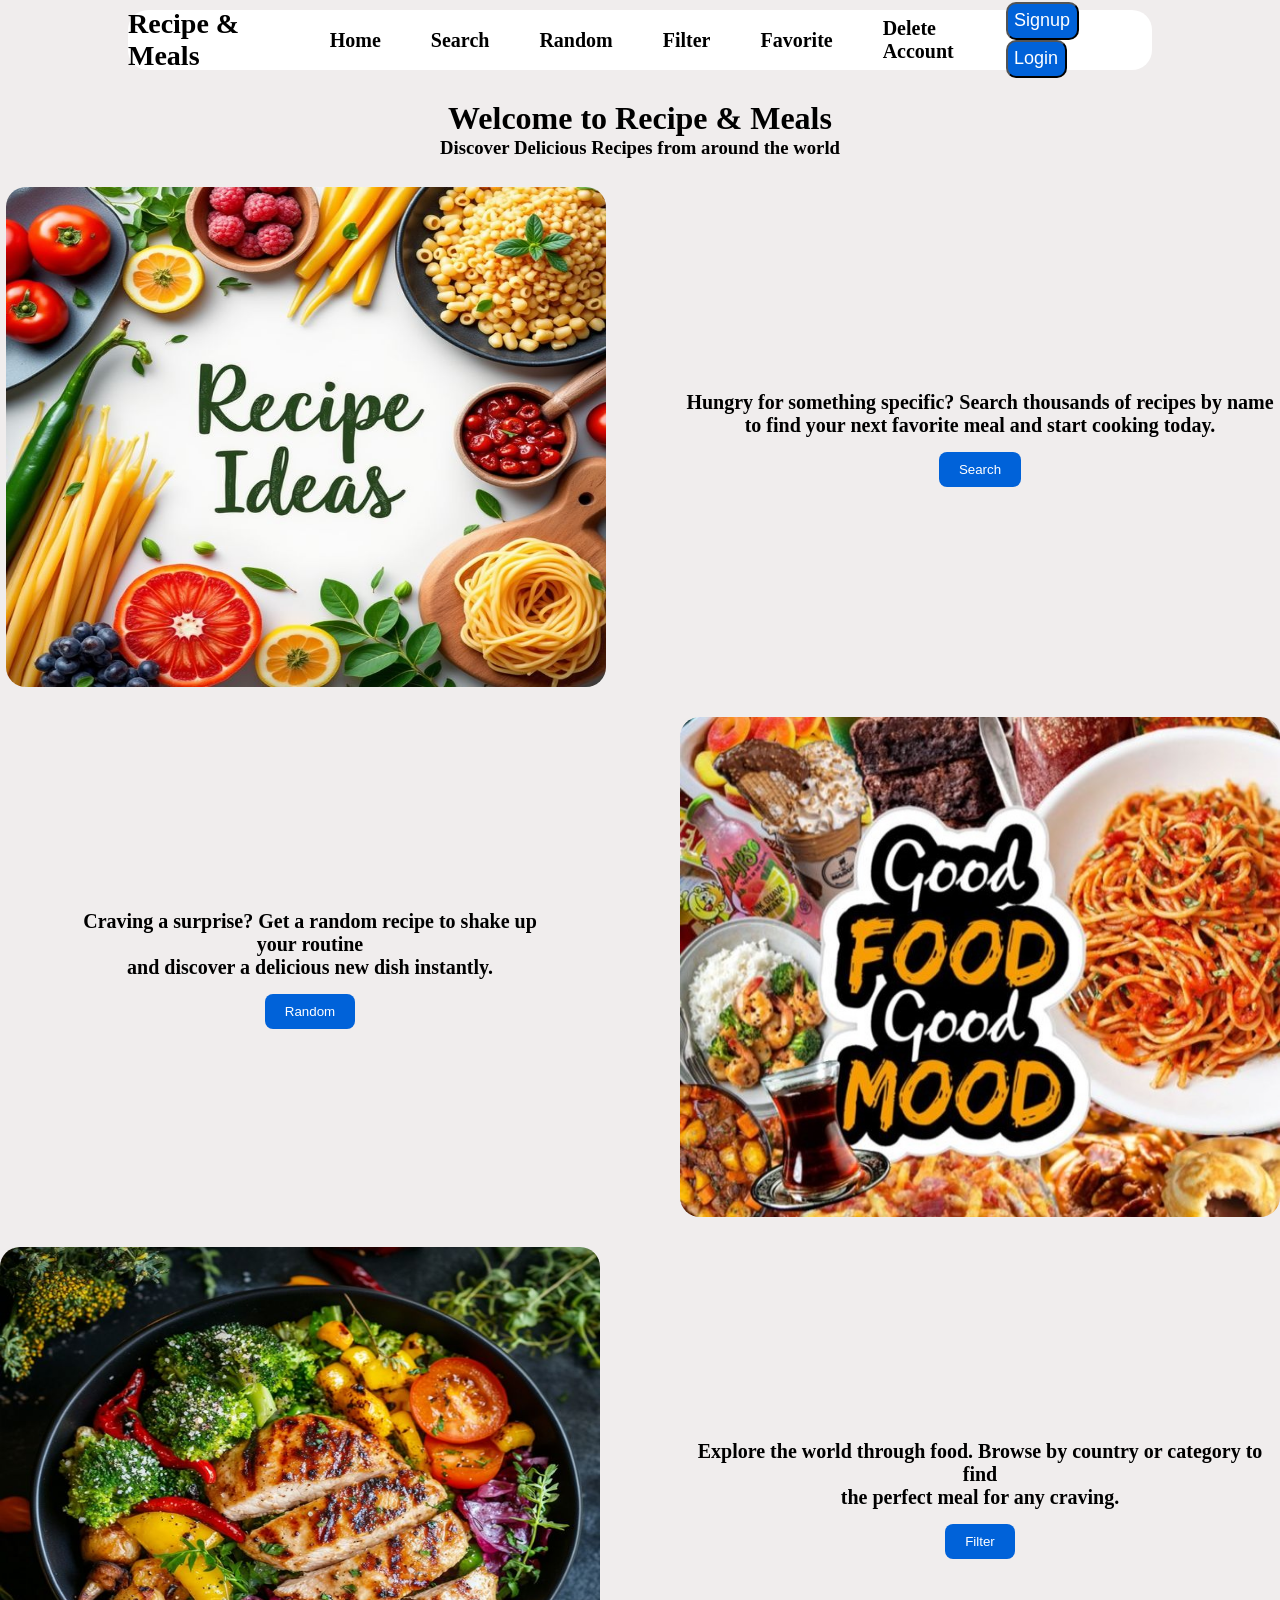
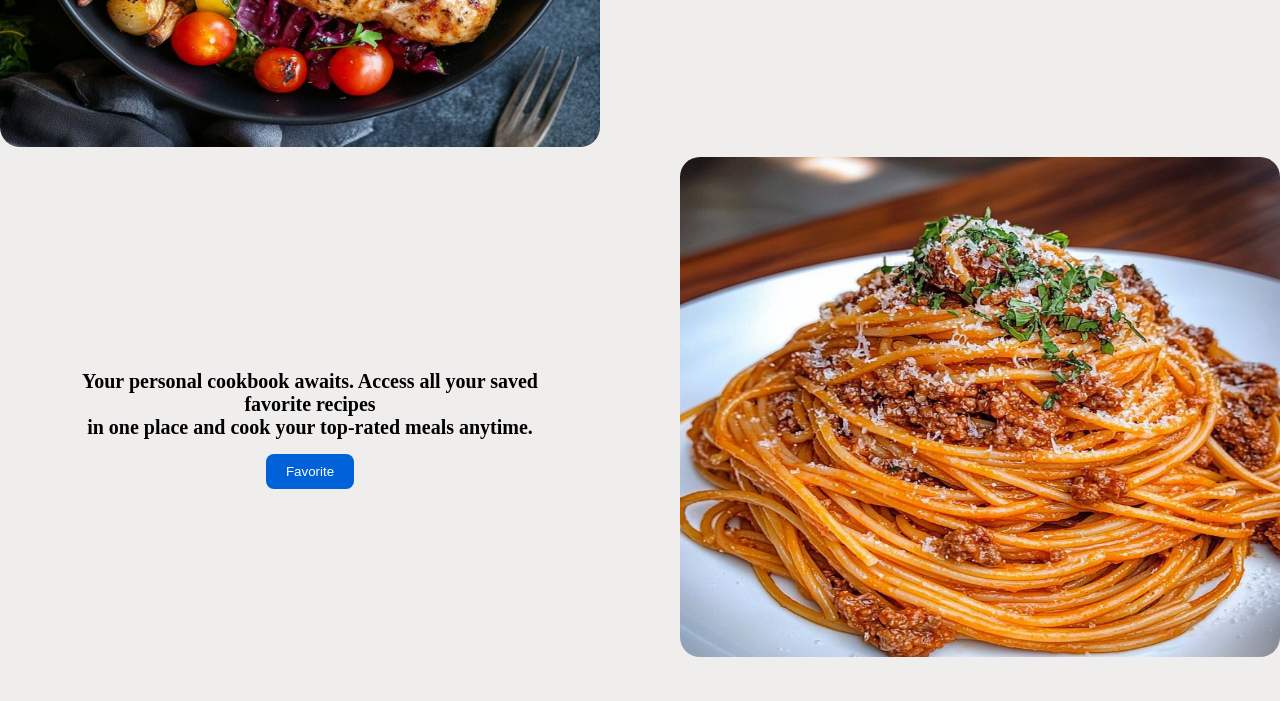
<file: index.html>
<!doctype html>
<html lang="en">
  <head>
    <meta charset="UTF-8" />
    <meta name="viewport" content="width=device-width, initial-scale=1.0" />
    <title>Recipe & Meals App</title>
    <link rel="stylesheet" href="style.css" />
  </head>
  <body>
    <!-- navbar -->
    <nav>
      <div class="full-nav">
        <h3 class="nav_heading">Recipe & Meals</h3>
        <div class="nav_elements">
          <li><a href="index.html">Home</a></li>
          <li><a href="search.html">Search</a></li>
          <li><a href="random.html">Random</a></li>
          <li><a href="filter.html">Filter</a></li>
          <li><a href="favorite.html">Favorite</a></li>
          <li><a href="delete.html">Delete Account</a></li>
        </div>
        <div class="sign-log">
          <a href="signup.html"><button>Signup</button></a>
          <a href="login.html"><button>Login</button></a>
        </div>
      </div>
    </nav>

    <!-- heading after nav -->
    <div class="heading_after_nav">
      <h1>Welcome to Recipe & Meals</h1>
      <h3>Discover Delicious Recipes from around the world</h3>
    </div>

    <!-- page 1 {Seach Recipe}-->

    <div class="first">
      <div><img src="img1.jfif" class="img1" /></div>
      <div class="content_of_first">
        <p class="text_of_first">
          Hungry for something specific? Search thousands of recipes by name
          <br />
          to find your next favorite meal and start cooking today.
        </p>
        <a href="search.html"><button class="special-button">Search</button></a>
      </div>
    </div>

    <!-- page 2 {Random Recipe}-->

    <div class="first">
      <div class="content_of_first" style="margin-right: 140px">
        <p class="text_of_first">
          Craving a surprise? Get a random recipe to shake up your routine
          <br />
          and discover a delicious new dish instantly.
        </p>
        <a href="random.html"><button class="special-button">Random</button></a>
      </div>
      <div><img src="img2.jpg" class="img1" /></div>
    </div>

    <!-- page 3 {Custom Recipe}-->

    <div class="first">
      <div><img src="img3.jfif" class="img1" /></div>
      <div class="content_of_first">
        <p class="text_of_first">
          Explore the world through food. Browse by country or category to find
          <br />
          the perfect meal for any craving.
        </p>
        <a href="filter.html"><button class="special-button">Filter</button></a>
      </div>
    </div>

    <!-- page 4 {favorite Recipe}-->

    <div class="first">
      <div class="content_of_first" style="margin-right: 140px">
        <p class="text_of_first">
          Your personal cookbook awaits. Access all your saved favorite recipes
          <br />
          in one place and cook your top-rated meals anytime.
        </p>
        <a href="favorite.html"
          ><button class="special-button">Favorite</button></a
        >
      </div>
      <div>
        <img src="img4.jfif" class="img1" style="margin-bottom: 40px" />
      </div>
    </div>
    <script src="auth-utils.js"></script>
    <script src="navbar.js"></script>
  </body>
</html>
</file>
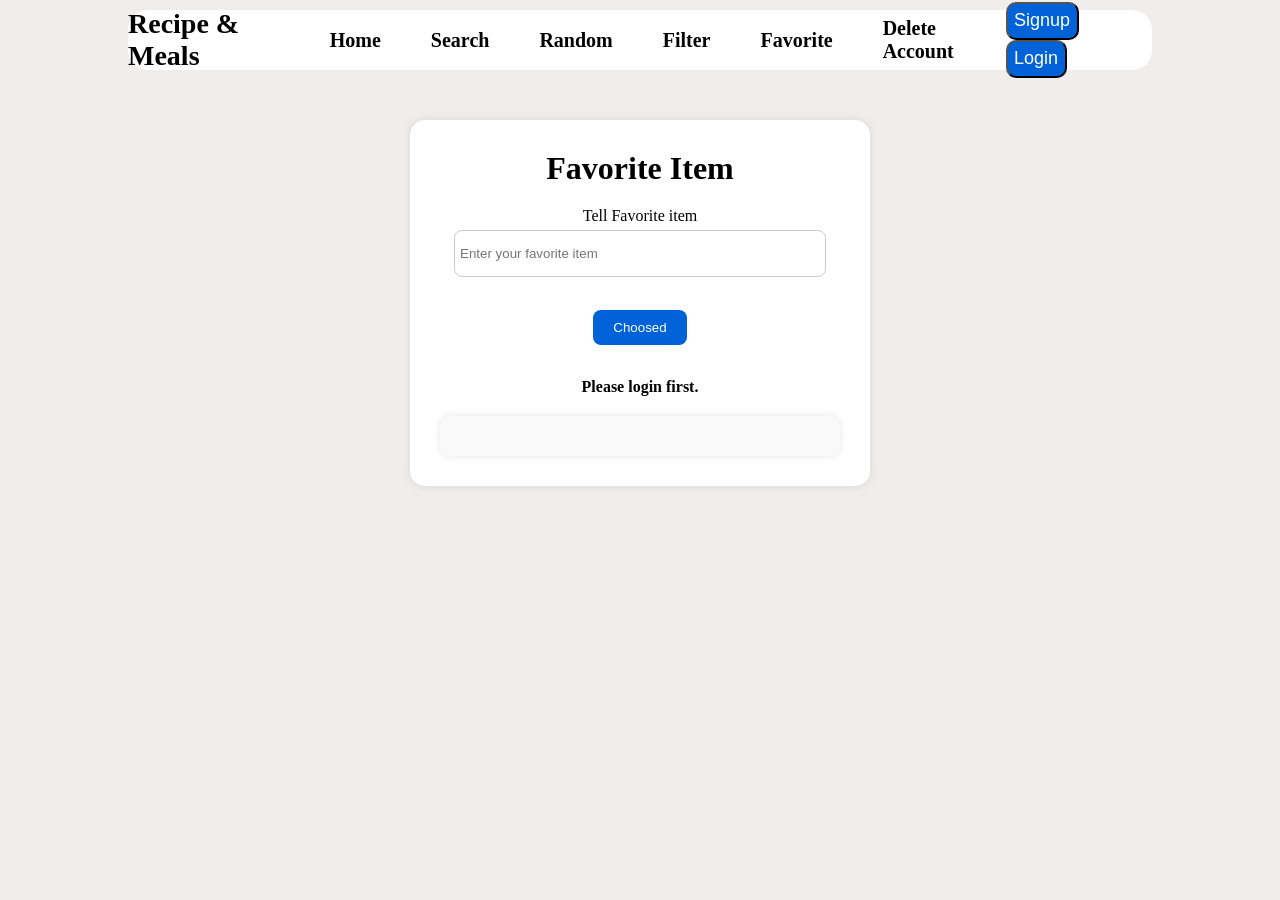
<file: favorite.html>
<!doctype html>
<html lang="en">
  <head>
    <meta charset="UTF-8" />
    <title>Login - Recipe & Meals</title>
    <link rel="stylesheet" href="style.css" />
  </head>
  <body>
    <!-- navbar -->
    <nav>
      <div class="full-nav">
        <h3 class="nav_heading">Recipe & Meals</h3>
        <div class="nav_elements">
          <li><a href="index.html">Home</a></li>
          <li><a href="search.html">Search</a></li>
          <li><a href="random.html">Random</a></li>
          <li><a href="filter.html">Filter</a></li>
          <li><a href="favorite.html">Favorite</a></li>
          <li><a href="delete.html">Delete Account</a></li>
        </div>
        <div class="sign-log">
          <a href="signup.html"><button>Signup</button></a>
          <a href="login.html"><button>Login</button></a>
        </div>
      </div>
    </nav>
    
    <div class="form-container">
      <h1>Favorite Item</h1>
      <form id="select-fav">
        <label for="fav">Tell Favorite item</label><br />
        <input
        type="text"
        id="favorite"
        name="fav"
        placeholder="Enter your favorite item"
        required
        /><br /><br />
        
        <button type="submit" class="special-button" id="favButton">
          Choosed
        </button>
      </form>
      <br />
      
      <!-- Success/Error messages -->
      <div id="userFavResult"></div>
      
      <!-- Hidden recipe button -->
      <button id="getRecipeBtn" class="special-button" style="display: none">
        Get recipe info
      </button>
      
      <!-- Recipe card -->
      <div id="recipeBox" class="recipe-box"></div>
    </div>
    
    
    <script src="auth-utils.js"></script>
    <script src="navbar.js"></script>
    <script src="login.js"></script>
    <script src="script.js"></script>
  </body>
  </html>
</file>
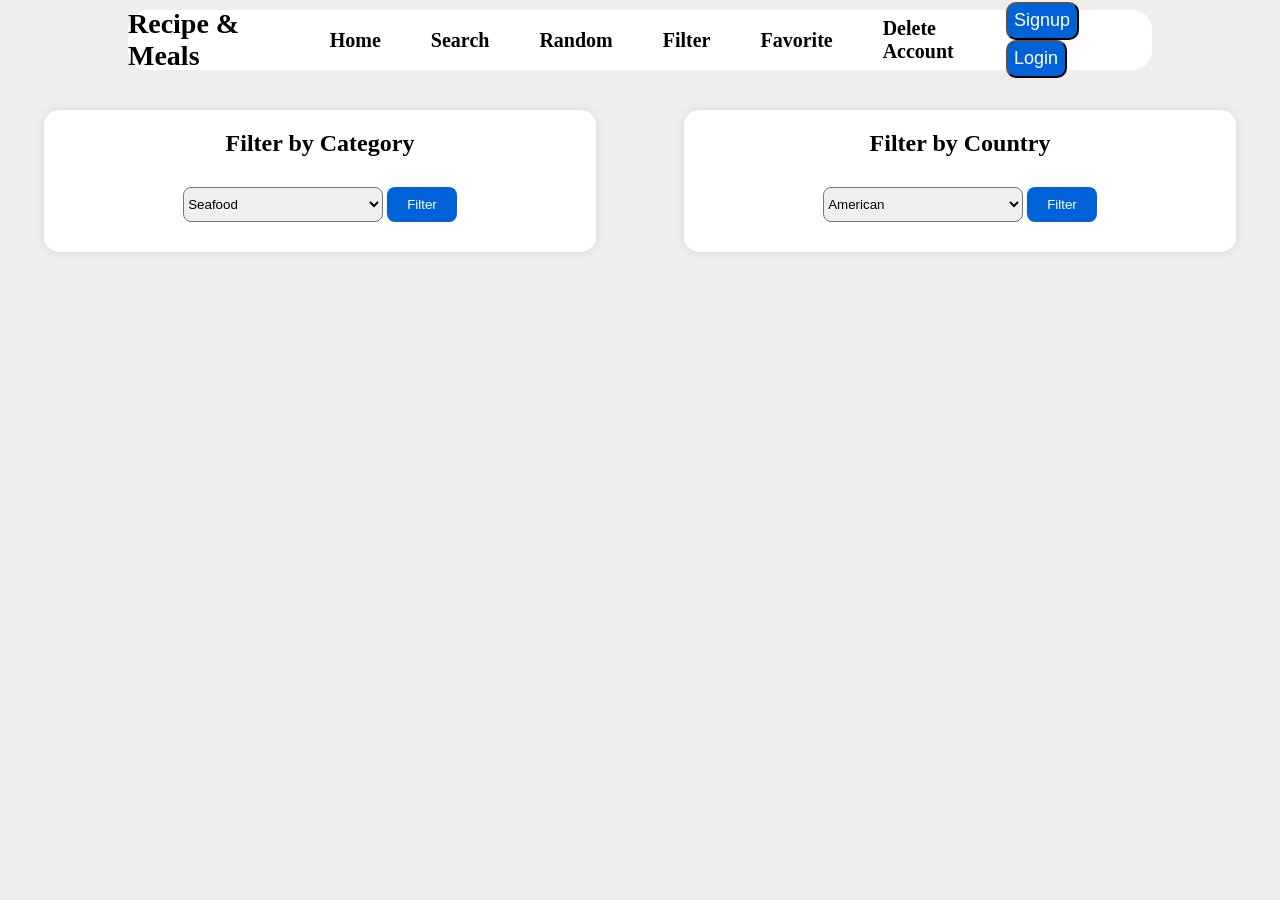
<file: filter.html>
<!doctype html>
<html lang="en">
  <head>
    <meta charset="UTF-8" />
    <title>Random Recipes - Recipe & Meals</title>
    <link rel="stylesheet" href="style.css" />
  </head>
  <body>
    <nav>
      <div class="full-nav">
        <h3 class="nav_heading">Recipe & Meals</h3>
        <div class="nav_elements">
          <li><a href="index.html">Home</a></li>
          <li><a href="search.html">Search</a></li>
          <li><a href="random.html">Random</a></li>
          <li><a href="filter.html">Filter</a></li>
          <li><a href="favorite.html">Favorite</a></li>
          <li><a href="delete.html">Delete Account</a></li>
        </div>
        <div class="sign-log">
          <a href="signup.html"><button>Signup</button></a>
          <a href="login.html"><button>Login</button></a>
        </div>
      </div>
    </nav>

    <div class="filter-container">
      <!-- Category Filter -->
      <div class="filter-box">
        <h2>Filter by Category</h2>
        <select id="categorySelect">
          <option value="Seafood">Seafood</option>
          <option value="Vegetarian">Vegetarian</option>
          <option value="Dessert">Dessert</option>
        </select>
        <button id="categoryBtn" class="special-button">Filter</button>
        <div id="categoryResults"></div>
      </div>

      <!-- Country Filter -->
      <div class="filter-box">
        <h2>Filter by Country</h2>
        <select id="countrySelect">
          <option value="American">American</option>
          <option value="Canadian">Canadian</option>
          <option value="Italian">Italian</option>
        </select>
        <button id="countryBtn" class="special-button">Filter</button>
        <div id="countryResults"></div>
      </div>
    </div>

    <script src="auth-utils.js"></script>
    <script src="script.js"></script>
    <script src="navbar.js"></script>
  </body>
</html>
</file>
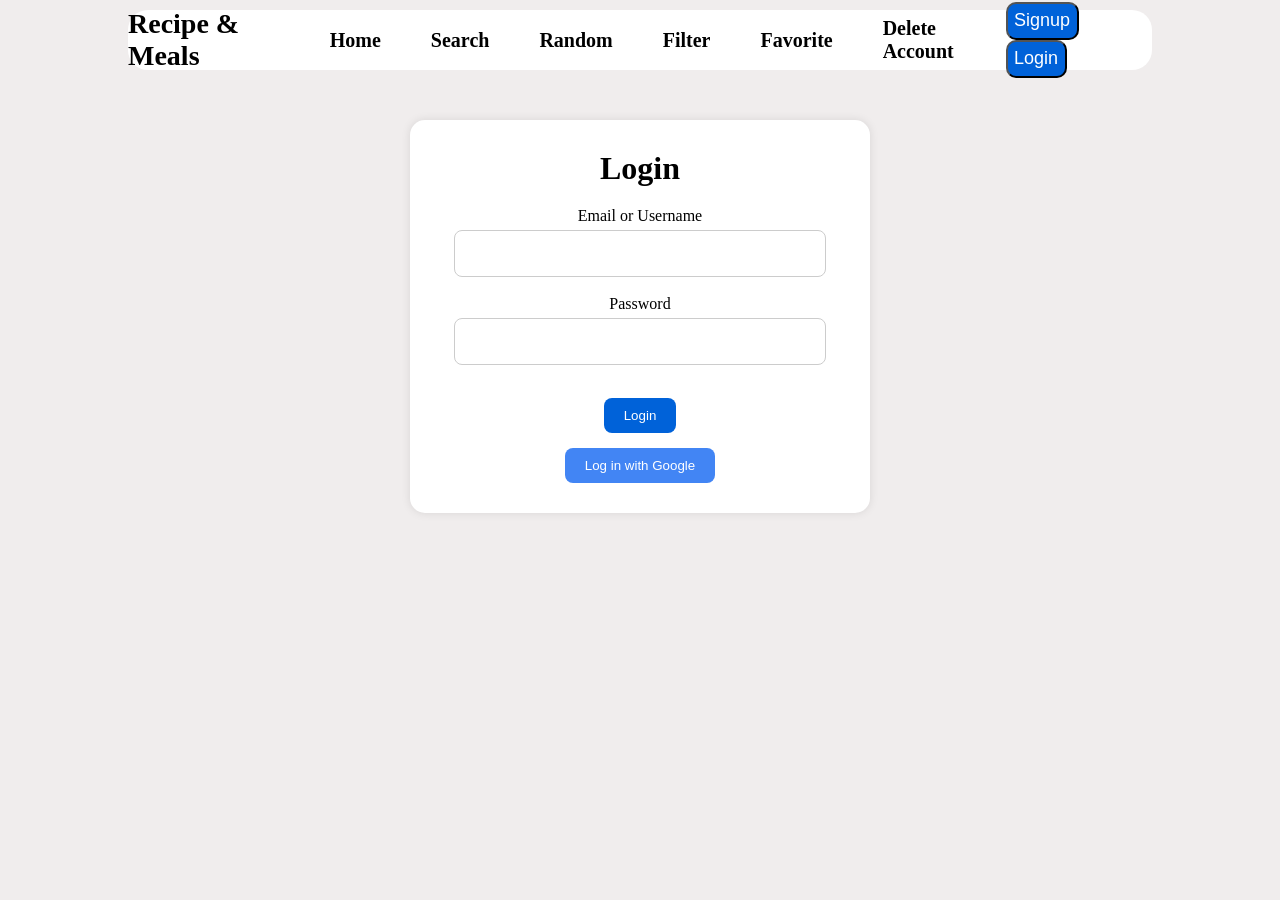
<file: login.html>
<!doctype html>
<html lang="en">
  <head>
    <meta charset="UTF-8" />
    <title>Login - Recipe & Meals</title>
    <link rel="stylesheet" href="style.css" />
  </head>
  <body>
    <!-- navbar -->
    <nav>
      <div class="full-nav">
        <h3 class="nav_heading">Recipe & Meals</h3>
        <div class="nav_elements">
          <li><a href="index.html">Home</a></li>
          <li><a href="search.html">Search</a></li>
          <li><a href="random.html">Random</a></li>
          <li><a href="filter.html">Filter</a></li>
          <li><a href="favorite.html">Favorite</a></li>
          <li><a href="delete.html">Delete Account</a></li>
        </div>
        <div class="sign-log">
          <a href="signup.html"><button>Signup</button></a>
          <a href="login.html"><button>Login</button></a>
        </div>
      </div>
    </nav>

    <div class="form-container">
      <h1>Login</h1>
      <form id="loginForm">
        <label for="username">Email or Username</label><br />
        <input type="text" id="username" required /><br /><br />

        <label for="password">Password</label><br />
        <input type="password" id="password" required /><br /><br />

        <button type="submit" class="special-button">Login</button>
      </form>
      <button type="button" id="googleLogin" class="special-button">
        Log in with Google
      </button>
    </div>

    <script src="auth-utils.js"></script>
    <script src="login.js"></script>
    <script src="navbar.js"></script>
  </body>
</html>
</file>
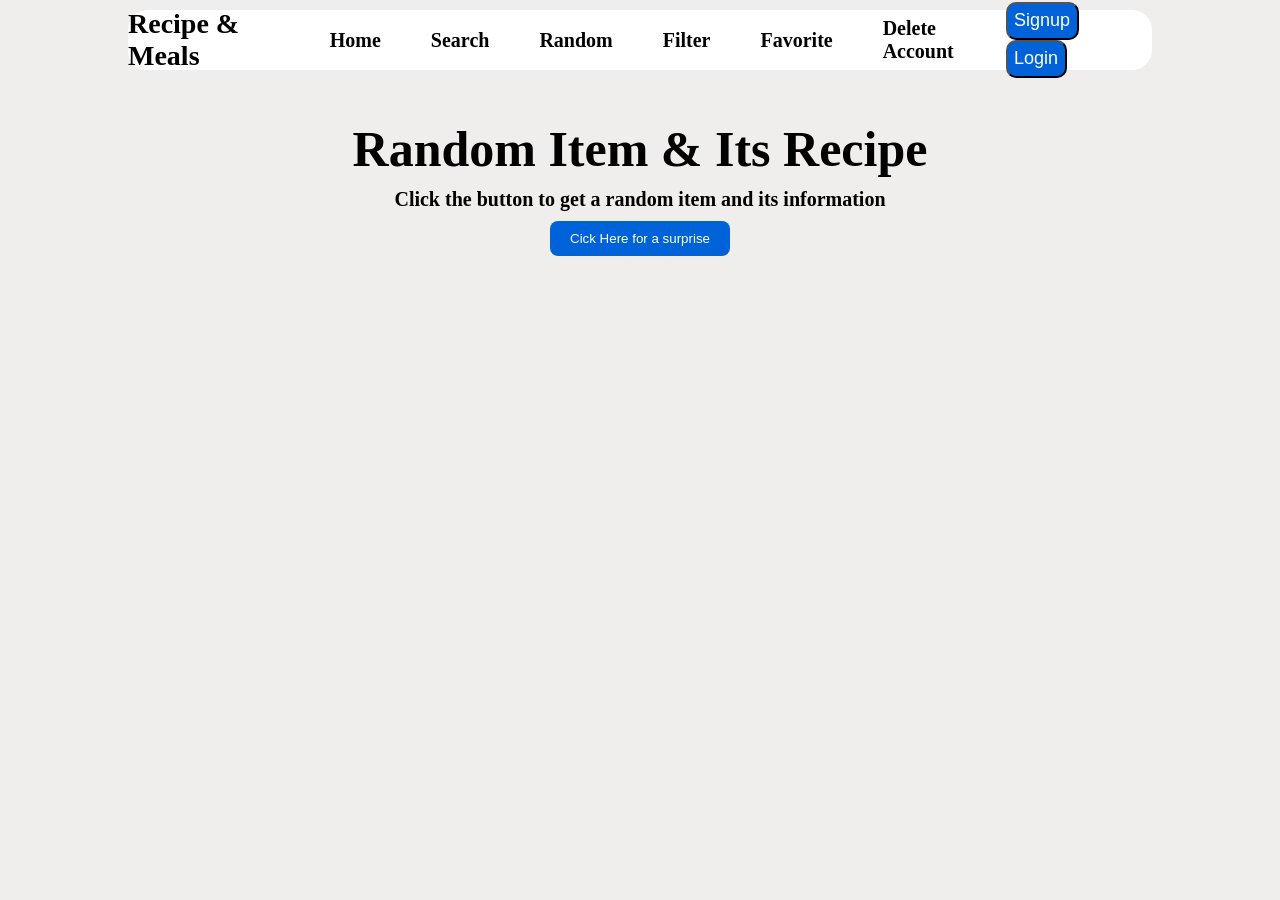
<file: random.html>
<!doctype html>
<html lang="en">
  <head>
    <meta charset="UTF-8" />
    <title>Random Recipes - Recipe & Meals</title>
    <link rel="stylesheet" href="style.css" />
  </head>
  <body>
    <nav>
      <div class="full-nav">
        <h3 class="nav_heading">Recipe & Meals</h3>
        <div class="nav_elements">
          <li><a href="index.html">Home</a></li>
          <li><a href="search.html">Search</a></li>
          <li><a href="random.html">Random</a></li>
          <li><a href="filter.html">Filter</a></li>
          <li><a href="favorite.html">Favorite</a></li>
          <li><a href="delete.html">Delete Account</a></li>
        </div>
        <div class="sign-log">
          <a href="signup.html"><button>Signup</button></a>
          <a href="login.html"><button>Login</button></a>
        </div>
      </div>
    </nav>

    <div class="random-box">
      <h1 class="random-box-heading">Random Item & Its Recipe</h1>
      <p class="random-box-para">
        Click the button to get a random item and its information
      </p>
      <button
        class="special-button"
        id="random-button"
        style="margin-top: 10px"
      >
        Cick Here for a surprise
      </button>
    </div>

    <script src="auth-utils.js"></script>
    <script src="script.js"></script>
    <script src="navbar.js"></script>
  </body>
</html>
</file>
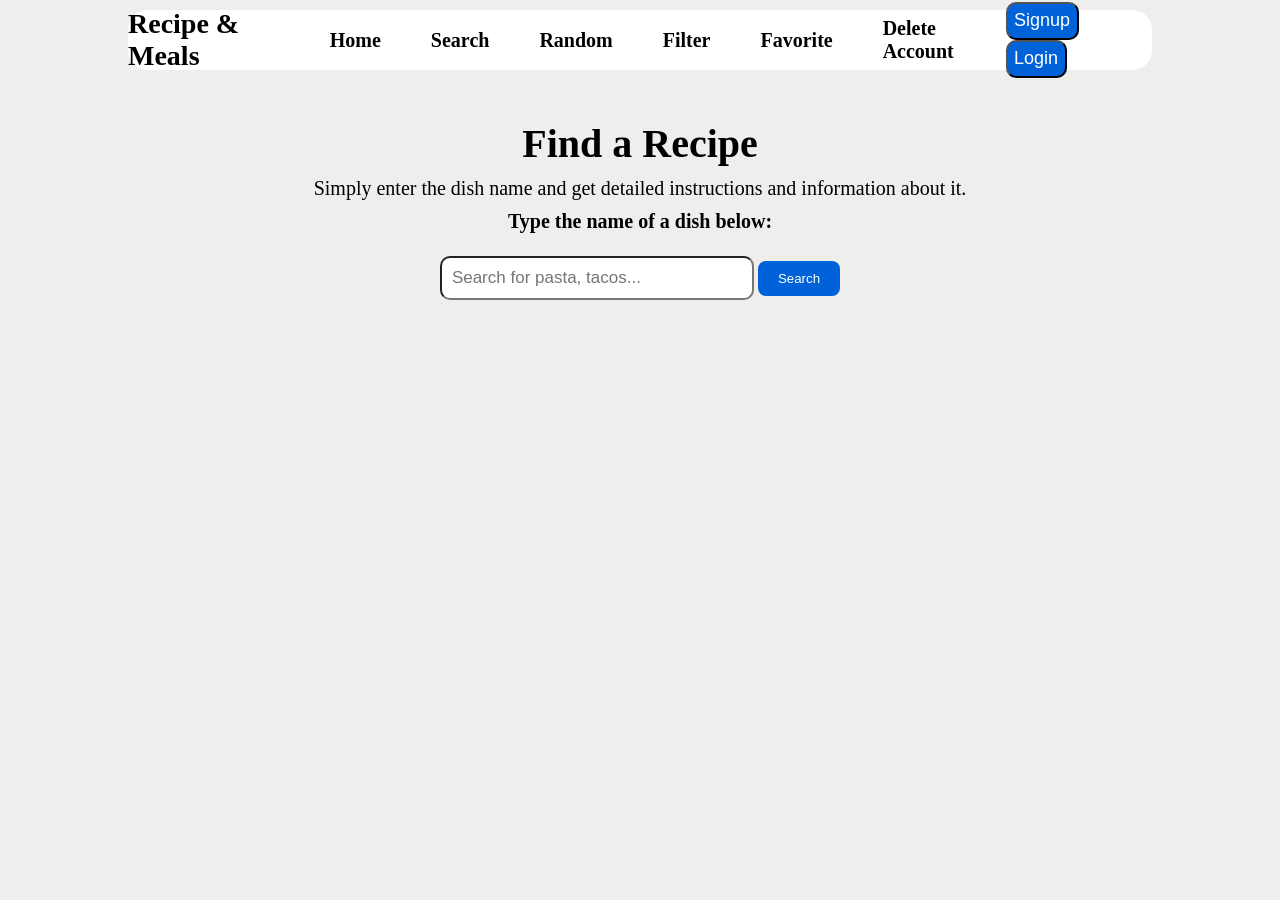
<file: search.html>
<!doctype html>
<html lang="en">
  <head>
    <meta charset="UTF-8" />
    <title>Search Recipes - Recipe & Meals</title>
    <link rel="stylesheet" href="style.css" />
  </head>
  <body>
    <nav>
      <div class="full-nav">
        <h3 class="nav_heading">Recipe & Meals</h3>
        <div class="nav_elements">
          <li><a href="index.html">Home</a></li>
          <li><a href="search.html">Search</a></li>
          <li><a href="random.html">Random</a></li>
          <li><a href="filter.html">Filter</a></li>
          <li><a href="favorite.html">Favorite</a></li>
          <li><a href="delete.html">Delete Account</a></li>
        </div>
        <div class="sign-log">
          <a href="signup.html"><button>Signup</button></a>
          <a href="login.html"><button>Login</button></a>
        </div>
      </div>
    </nav>

    <!-- main content -->
    <div class="search-container">
      <h1 class="search-heading">Find a Recipe</h1>
      <p class="search-para">
        Simply enter the dish name and get detailed instructions and information
        about it.
      </p>
      <p class="search-para" style="font-weight: 600">
        Type the name of a dish below:
      </p>
      <br />

      <input
        style="margin-top: 5px"
        class="search-input"
        type="text"
        placeholder="Search for pasta, tacos..."
      />
      <button class="special-button" id="searchButton" style="margin-top: 5px">
        Search
      </button>
    </div>

    <script src="auth-utils.js"></script>
    <script src="script.js"></script>
    <script src="navbar.js"></script>
    <script src="navbar.js"></script>
  </body>
</html>
</file>
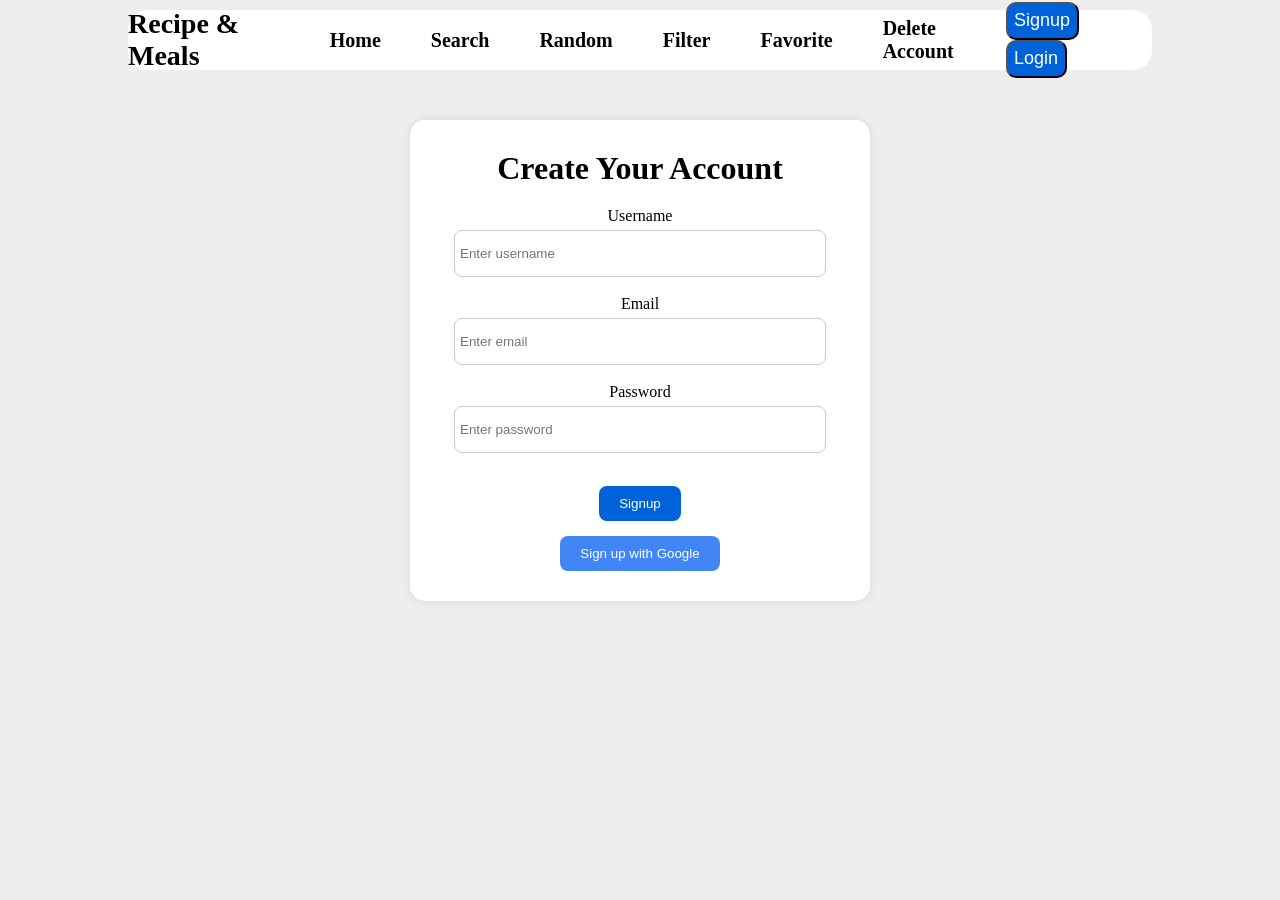
<file: signup.html>
<!doctype html>
<html lang="en">
  <head>
    <meta charset="UTF-8" />
    <title>Random Recipes - Recipe & Meals</title>
    <link rel="stylesheet" href="style.css" />
  </head>
  <body>
    <nav>
      <div class="full-nav">
        <h3 class="nav_heading">Recipe & Meals</h3>
        <div class="nav_elements">
          <li><a href="index.html">Home</a></li>
          <li><a href="search.html">Search</a></li>
          <li><a href="random.html">Random</a></li>
          <li><a href="filter.html">Filter</a></li>
          <li><a href="favorite.html">Favorite</a></li>
          <li><a href="delete.html">Delete Account</a></li>
        </div>
        <div class="sign-log">
          <a href="signup.html"><button>Signup</button></a>
          <a href="login.html"><button>Login</button></a>
        </div>
      </div>
    </nav>

    <div class="form-container">
      <h1>Create Your Account</h1>
      <form id="signupForm">
        <label for="username">Username</label><br />
        <input
          type="text"
          id="username"
          name="username"
          placeholder="Enter username"
          required
        /><br /><br />

        <label for="email">Email</label><br />
        <input
          type="email"
          id="email"
          name="email"
          placeholder="Enter email"
          required
        /><br /><br />

        <label for="password">Password</label><br />
        <input
          type="password"
          id="password"
          name="password"
          placeholder="Enter password"
          required
        /><br /><br />

        <button type="submit" class="special-button">Signup</button>

      </form>
      <button type="button" id="googleSignUp" class="special-button">
        Sign up with Google
      </button>
    </div>

    <script src="auth-utils.js"></script>
    <script src="signup.js"></script>
    <script src="navbar.js"></script>
  </body>
</html>
</file>
<file: style.css>
* {
    margin: 0%;
    padding: 0%;
}
body {
    background-color: #f0eded;   
}
                                            /* NAVBAR */
.full-nav {
    height: 60px;
    width: 80%;
    display: flex;
    align-items: center;
    justify-content: space-around;
    margin: auto;
    margin-top: 10px;
    border-radius: 20px;
    background-color: rgb(255, 255, 255);
}

.nav_heading {
    display: inline;
    font-size: 28px;
    font-weight: 800;
    cursor: pointer;
}

.sign-log {
    display: inline;
}
.sign-log button{
    display: inline;
    margin-left: 20px;
    font-size: 18px;
    font-weight: 500;
    padding: 6px 7px 7px 6px;
    border-radius: 10px;
    cursor: pointer;
    background-color:#0062D9;
    color: white;
}

.nav_elements{
    display: flex;
    align-items: center;
    justify-content: space-evenly;
    list-style-type: none;
}

.nav_elements li {
    margin: 0px 25px 0px 25px;
    font-size: 20px;
    font-weight: 600;
    cursor: pointer;

}

.nav_elements li:hover{
    text-decoration: underline;
}

.nav_elements li a {
  text-decoration: none;
  color: inherit; 
  display: block; 
}

.sign-log a {
  text-decoration: none;
}





/* heading_after_nav */

.heading_after_nav {
    text-align: center;
    margin-top: 30px;
}


/* page 1 {Seach Recipe} */
.first{
    margin-top: 30px;
    height: 500px;
    width: 100%;
    display: flex;
    justify-content: center;
    align-items: center;
}

.img1 {
    height: 500px;
    width: 600px;
    border-radius: 20px;
    transition: transform 0.3s ease; 
    
}

.img1:hover {
    transform: scale(1.1); /* Grows the image by 10% */
} 

.content_of_first{
    text-align: center;
    margin-left: 80px;
    font-size: 20px;
    font-weight: 600;
}
 
 /*             S E A R C H      P A G E      C S S                     */

.search-container {
    text-align: center;
    margin-top: 50px;
}

.search-heading {
    font-size: 40px;
}

.search-para {
    font-size: 20px;
    margin-top: 10px;
}

.search-input {
    margin-top: 10px;
    width: 300px;
    height: 40px;
    border-radius: 10px;
    font-size: 17px;
    font-weight: 500;
    padding-left: 10px;

}

/* CSS of JS search page ||| JS random Page    */
.recipe-result {
  margin-top: 40px;
  text-align: center;
}

.recipe-card {
  background-color: white;
  width: 60%;
  margin: 20px auto;
  padding: 20px;
  border-radius: 15px;
  box-shadow: 0 0 10px rgba(0,0,0,0.1);
}

.instructions {
  text-align: left;
  margin-top: 10px;
  line-height: 1.5;
}






/*  RANDOM PAGE    */

.random-box {
    text-align: center;
    margin-top: 50px;
}

.random-box-heading {
    font-size: 50px;
}

.random-box-para {
    margin-top: 10px;
    font-size: 20px;
    font-weight: 600;

}


/*  F I L T E R       P A G E  */

.filter-container {
  display: flex;
  justify-content: space-around;
  margin-top: 40px;
}

.filter-box {
  background-color: white;
  padding: 20px;
  border-radius: 15px;
  box-shadow: 0 0 10px rgba(0,0,0,0.1);
  width: 40%;
  text-align: center;
}

.filter-box h2 {
  margin-bottom: 15px;
}

.filter-box select {
  width: 200px;
  height: 35px;
  border-radius: 8px;
  margin-bottom: 10px;
}















/*      S  I  G  N      U  P      P  A  G  E */

.form-container {
  width: 400px;
  margin: 50px auto;
  background-color: white;
  padding: 30px;
  border-radius: 15px;
  box-shadow: 0 0 10px rgba(0,0,0,0.1);
  text-align: center;
}

.form-container h1 {
  margin-bottom: 20px;
}

.form-container input {
  width: 90%;
  height: 35px;
  border-radius: 8px;
  border: 1px solid #ccc;
  padding: 5px;
  margin-top: 5px;
}



/*  FAVORITE PAGE */
.special-button {
  background-color:#0062D9;
  color: white; 
  padding: 10px 20px;
  margin-top: 15px;
  border: none;
  border-radius: 8px;
  cursor: pointer;
}

#userFavResult {
  margin-top: 15px;
  font-weight: bold;
}

.recipe-box {
  margin-top: 20px;
  padding: 20px;
  background: #f9f9f9;
  border-radius: 10px;
  box-shadow: 0 0 8px rgba(0,0,0,0.1);
  text-align: center;
  max-height: 300px;
  overflow-y: auto;
}

.recipe-box h3 {
  margin-bottom: 10px;
  color: #333;
}

.recipe-box pre {
  white-space: pre-wrap;
  line-height: 1.5;
  text-align: center;
}

/*  delete */
.deleteContainer {
  text-align: center;
  margin-top: 50px;
}


 /* oauth login button */
#googleSignUp {
  background-color: #4285F4; /* Google blue */
  color: white;
}


#googleLogin {
  background-color: #4285F4;
  color: white;
}
</file>
